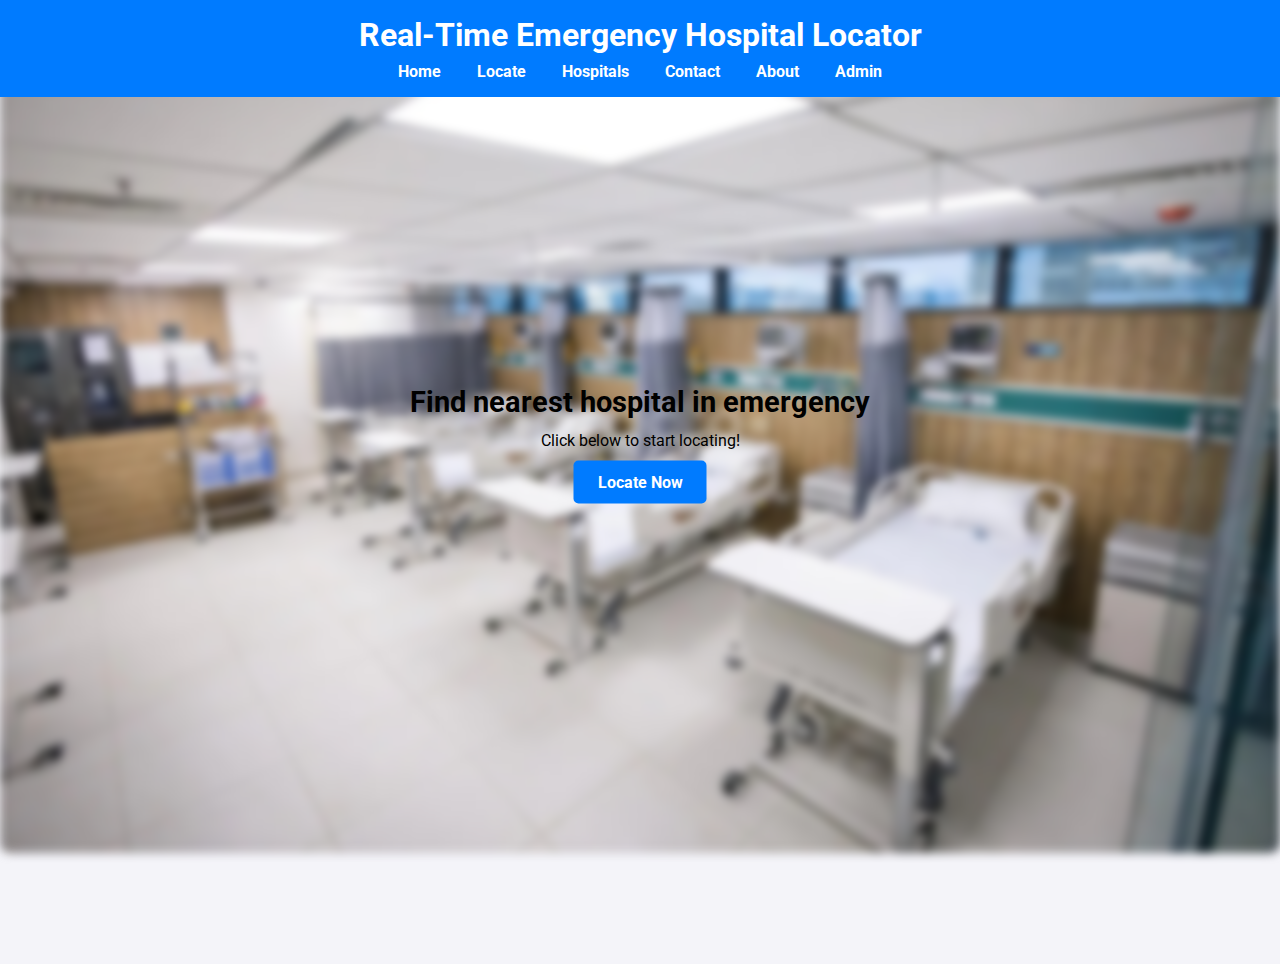
<file: ezyZip/index.html>
<!DOCTYPE html>
<html>
<head>
<title>Hospital Locator</title>
<style>
    header {
        position: absolute;
        top: 0;
        left: 0;
        width: 100%;
        z-index: 10;
        background: rgba(0, 0, 0, 0.5);
        color: white;
        padding: 1rem 0;
        text-align: center;
    }

    section {
        position: relative;
        text-align: center;
        color: white;
    }

    section img {
        filter: blur(5px);
        -webkit-filter: blur(5px);
        width: 100%;
        height: auto;
    }

    section h2, section p, .btn {
        position: absolute;
        top: 50%;
        left: 50%;
        transform: translate(-50%, -50%);
        z-index: 20;
    }

    section h2 {
        font-size: 2rem;
        margin-bottom: 1rem;
    }

    section p {
        font-size: 1.2rem;
        margin-bottom: 1.5rem;
    }

    .btn {
        display: inline-block;
        background-color: #007bff;
        color: white;
        padding: 0.75rem 1.5rem;
        text-decoration: none;
        border-radius: 5px;
        font-weight: bold;
    }

    .btn:hover {
        background-color: #0056b3;
    }
</style>
<link href="https://fonts.googleapis.com/css2?family=Roboto:wght@400;700&display=swap" rel="stylesheet">
<style>
    body {
        font-family: 'Roboto', sans-serif;
        margin: 0;
        padding: 0;
        background-color: #f4f4f9;
        color: #333;
    }

    header {
        background-color: #007bff;
        color: white;
        padding: 1rem 0;
        text-align: center;
    }

    header h1 {
        margin: 0;
        font-size: 2rem;
    }

    nav {
        margin-top: 0.5rem;
    }

    nav a {
        color: white;
        text-decoration: none;
        margin: 0 1rem;
        font-weight: bold;
    }

    nav a:hover {
        text-decoration: underline;
    }

    section {
        /* text-align: center;
        justify-content: space-between;
        align-items: center;
        display: flex;
        flex-direction: column;
        padding: 2rem; */
        position: relative;
        /* width: 100%;
        height: 100vh; */
        overflow: hidden;
        display: flex;
        align-items: center;
        justify-content: center;
        flex-direction: column;
        text-align: center;
        color: white;
    }

    section img {
        max-width: 100%;
        height: auto;
        border-radius: 10px;
        margin-bottom: 1rem;
    }

    section h2 {
        font-size: 1.8rem;
        color: black;
        margin-top: -5rem;
    }

    section p {
        font-size: 1rem;
        margin-top: -2.6rem;
        color: black;
    }

    .btn {
        display: inline-block;
        background-color: #007bff;
        color: white;
        padding: 0.75rem 1.5rem;
        text-decoration: none;
        border-radius: 5px;
        font-weight: bold;
    }

    .btn:hover {
        background-color: #0056b3;
    }
</style>
  <!-- <link rel="stylesheet" href="style/main.css"> -->
</head>
<body>
  <header>
    <h1>Real-Time Emergency Hospital Locator</h1>
    <nav>
      <a href="index.html">Home</a>
      <a href="locate.html">Locate</a>
      <a href="hospitals.html">Hospitals</a>
      <a href="contact.html">Contact</a>
      <a href="about.html">About</a>
      <a href="login.php">Admin</a>
    </nav>
  </header>
  <section>
    <img src="assets/home.jpg" alt="Emergency" class="fade-img">

    <h2>Find nearest hospital in emergency</h2>
    <br>
    <br>
    <p>Click below to start locating!</p>
    <br>
    <br>
    <br>
    <a href="locate.html" class="btn">Locate Now</a>
  </section>
</body>
</html>
</file>
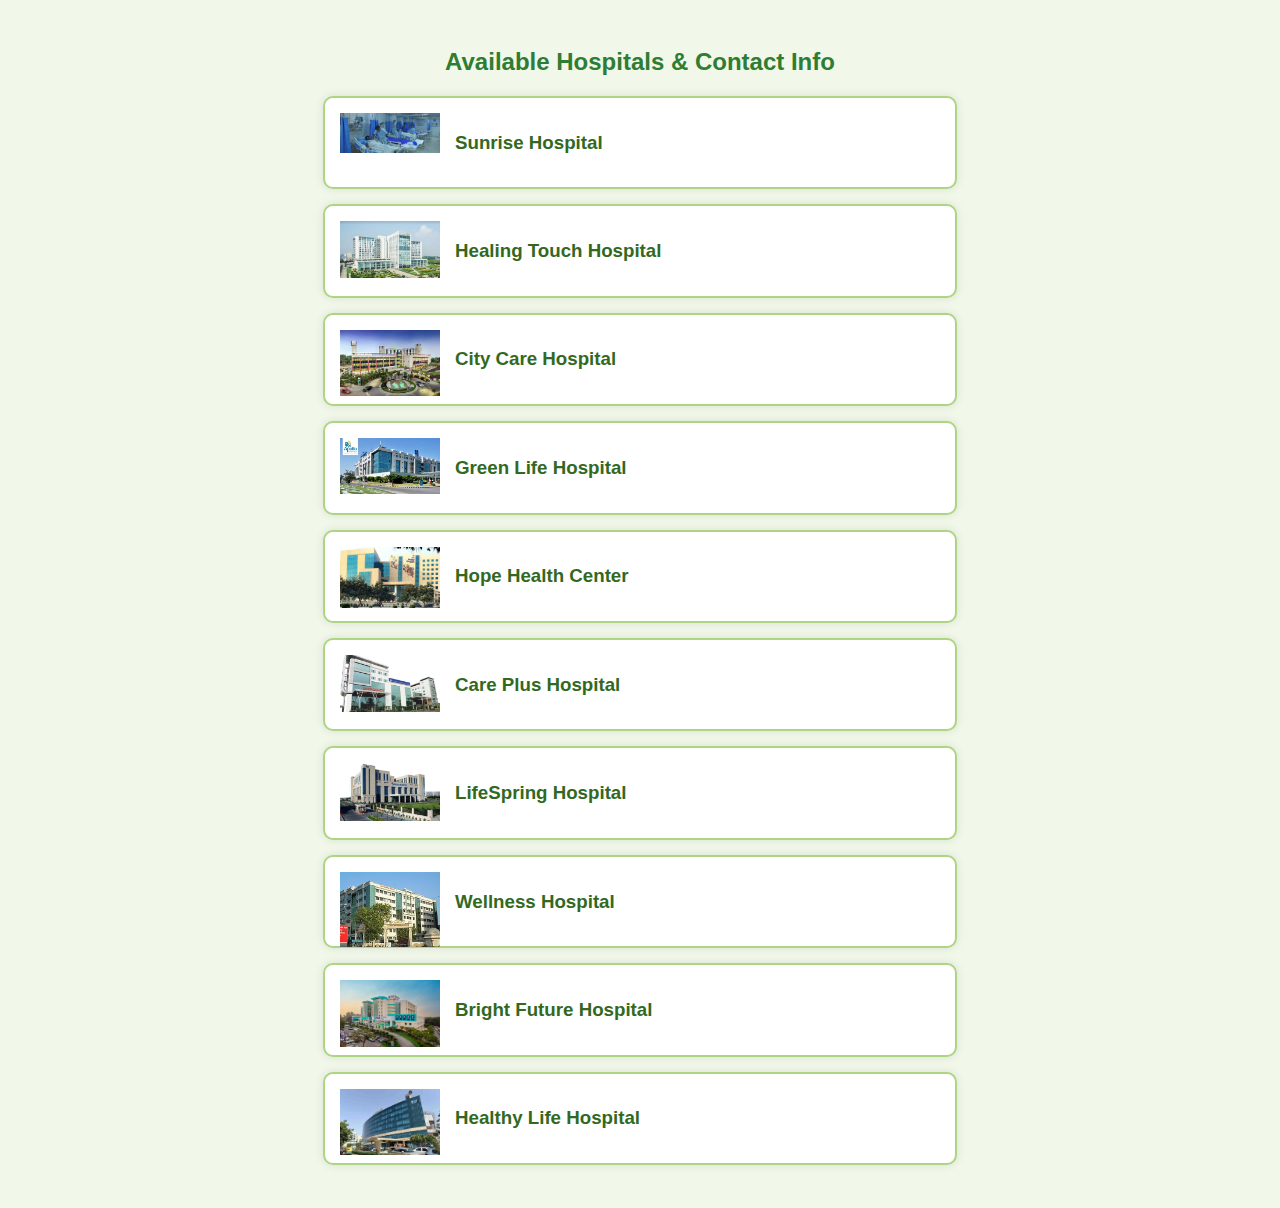
<file: ezyZip/contact-hospitals.html>
<!DOCTYPE html>
<html>
<head>
  <title>Contact Hospitals</title>
  <meta charset="utf-8">
  <meta name="viewport" content="width=device-width, initial-scale=1">
  <style>
    body {
      font-family: 'Segoe UI', sans-serif;
      background-color: #f1f8e9;
      padding: 20px;
    }

    h2 {
      text-align: center;
      color: #2e7d32;
    }

    .hospital-card {
      background: white;
      border: 2px solid #aed581;
      border-radius: 10px;
      padding: 15px;
      margin: 15px auto;
      max-width: 600px;
      box-shadow: 0 0 10px rgba(0,0,0,0.1);
      animation: fadeIn 0.8s ease-in;
    }

    .hospital-card h3 {
      color: #33691e;
    }

    .hospital-card p {
      margin: 6px 0;
      line-height: 1.5;
    }

    @keyframes fadeIn {
      from {opacity: 0; transform: translateY(30px);}
      to {opacity: 1; transform: translateY(0);}
    }
  </style>
</head>
<body>

  <h2>Available Hospitals & Contact Info</h2>
<script>
    function showDetails(hospitalId) {
        const details = document.getElementById(hospitalId);
        details.style.display = details.style.display === 'none' ? 'block' : 'none';
    }

    function bookNow(hospitalName) {
        alert(`${hospitalName} has been connected and will respond to you soon.`);
    }
</script>

<div class="hospital-card" onclick="showDetails('hospital1-details')">
    <img src="assets/1.jpg" alt="Hospital 1" style="width:100px; float:left; margin-right:15px;">
    <h3>Sunrise Hospital</h3>
    <div id="hospital1-details" style="display:none;">
        <p><strong>Phone:</strong> +91 9988776655</p>
        <p><strong>Medicines:</strong> Available</p>
        <p><strong>Oxygen Cylinders:</strong> Available</p>
        <p><strong>Ambulance:</strong> Yes</p>
        <button onclick="bookNow('Sunrise Hospital')">Book Now</button>
    </div>
</div>

<div class="hospital-card" onclick="showDetails('hospital2-details')">
    <img src="assets/2.jpg" alt="Hospital 2" style="width:100px; float:left; margin-right:15px;">
    <h3>Healing Touch Hospital</h3>
    <div id="hospital2-details" style="display:none;">
        <p><strong>Phone:</strong> +91 7766554433</p>
        <p><strong>Medicines:</strong> Limited</p>
        <p><strong>Oxygen Cylinders:</strong> Out of stock</p>
        <p><strong>Ambulance:</strong> No</p>
        <button onclick="bookNow('Healing Touch Hospital')">Book Now</button>
    </div>
</div>

<div class="hospital-card" onclick="showDetails('hospital3-details')">
    <img src="assets/3.jpg" alt="Hospital 3" style="width:100px; float:left; margin-right:15px;">
    <h3>City Care Hospital</h3>
    <div id="hospital3-details" style="display:none;">
        <p><strong>Phone:</strong> +91 9876543210</p>
        <p><strong>Medicines:</strong> Available</p>
        <p><strong>Oxygen Cylinders:</strong> Available</p>
        <p><strong>Ambulance:</strong> Yes</p>
        <button onclick="bookNow('City Care Hospital')">Book Now</button>
    </div>
</div>

<div class="hospital-card" onclick="showDetails('hospital4-details')">
    <img src="assets/4.jpg" alt="Hospital 4" style="width:100px; float:left; margin-right:15px;">
    <h3>Green Life Hospital</h3>
    <div id="hospital4-details" style="display:none;">
        <p><strong>Phone:</strong> +91 9123456780</p>
        <p><strong>Medicines:</strong> Limited</p>
        <p><strong>Oxygen Cylinders:</strong> Out of stock</p>
        <p><strong>Ambulance:</strong> No</p>
        <button onclick="bookNow('Green Life Hospital')">Book Now</button>
    </div>
</div>

<div class="hospital-card" onclick="showDetails('hospital5-details')">
    <img src="assets/5.jpg" alt="Hospital 5" style="width:100px; float:left; margin-right:15px;">
    <h3>Hope Health Center</h3>
    <div id="hospital5-details" style="display:none;">
        <p><strong>Phone:</strong> +91 8899776655</p>
        <p><strong>Medicines:</strong> Available</p>
        <p><strong>Oxygen Cylinders:</strong> Available</p>
        <p><strong>Ambulance:</strong> Yes</p>
        <button onclick="bookNow('Hope Health Center')">Book Now</button>
    </div>
</div>

<!-- Add 18 more hospitals -->
<div class="hospital-card" onclick="showDetails('hospital6-details')">
    <img src="assets/6.jpg" alt="Hospital 6" style="width:100px; float:left; margin-right:15px;">
    <h3>Care Plus Hospital</h3>
    <div id="hospital6-details" style="display:none;">
        <p><strong>Phone:</strong> +91 9988223344</p>
        <p><strong>Medicines:</strong> Available</p>
        <p><strong>Oxygen Cylinders:</strong> Limited</p>
        <p><strong>Ambulance:</strong> Yes</p>
        <button onclick="bookNow('Care Plus Hospital')">Book Now</button>
    </div>
</div>

<div class="hospital-card" onclick="showDetails('hospital7-details')">
    <img src="assets/7.jpg" alt="Hospital 7" style="width:100px; float:left; margin-right:15px;">
    <h3>LifeSpring Hospital</h3>
    <div id="hospital7-details" style="display:none;">
        <p><strong>Phone:</strong> +91 7766558899</p>
        <p><strong>Medicines:</strong> Limited</p>
        <p><strong>Oxygen Cylinders:</strong> Available</p>
        <p><strong>Ambulance:</strong> No</p>
        <button onclick="bookNow('LifeSpring Hospital')">Book Now</button>
    </div>
</div>

<div class="hospital-card" onclick="showDetails('hospital8-details')">
    <img src="assets/8.jpg" alt="Hospital 8" style="width:100px; float:left; margin-right:15px;">
    <h3>Wellness Hospital</h3>
    <div id="hospital8-details" style="display:none;">
        <p><strong>Phone:</strong> +91 6655443322</p>
        <p><strong>Medicines:</strong> Available</p>
        <p><strong>Oxygen Cylinders:</strong> Out of stock</p>
        <p><strong>Ambulance:</strong> Yes</p>
        <button onclick="bookNow('Wellness Hospital')">Book Now</button>
    </div>
</div>

<div class="hospital-card" onclick="showDetails('hospital9-details')">
    <img src="assets/11.jpg" alt="Hospital 9" style="width:100px; float:left; margin-right:15px;">
    <h3>Bright Future Hospital</h3>
    <div id="hospital9-details" style="display:none;">
        <p><strong>Phone:</strong> +91 9988771122</p>
        <p><strong>Medicines:</strong> Available</p>
        <p><strong>Oxygen Cylinders:</strong> Limited</p>
        <p><strong>Ambulance:</strong> Yes</p>
        <button onclick="bookNow('Bright Future Hospital')">Book Now</button>
    </div>
</div>

<div class="hospital-card" onclick="showDetails('hospital10-details')">
    <img src="assets/10.jpg" alt="Hospital 10" style="width:100px; float:left; margin-right:15px;">
    <h3>Healthy Life Hospital</h3>
    <div id="hospital10-details" style="display:none;">
        <p><strong>Phone:</strong> +91 7766552211</p>
        <p><strong>Medicines:</strong> Limited</p>
        <p><strong>Oxygen Cylinders:</strong> Out of stock</p>
        <p><strong>Ambulance:</strong> No</p>
        <button onclick="bookNow('Healthy Life Hospital')">Book Now</button>
    </div>
</div>
  
</body>
</html>
</file>
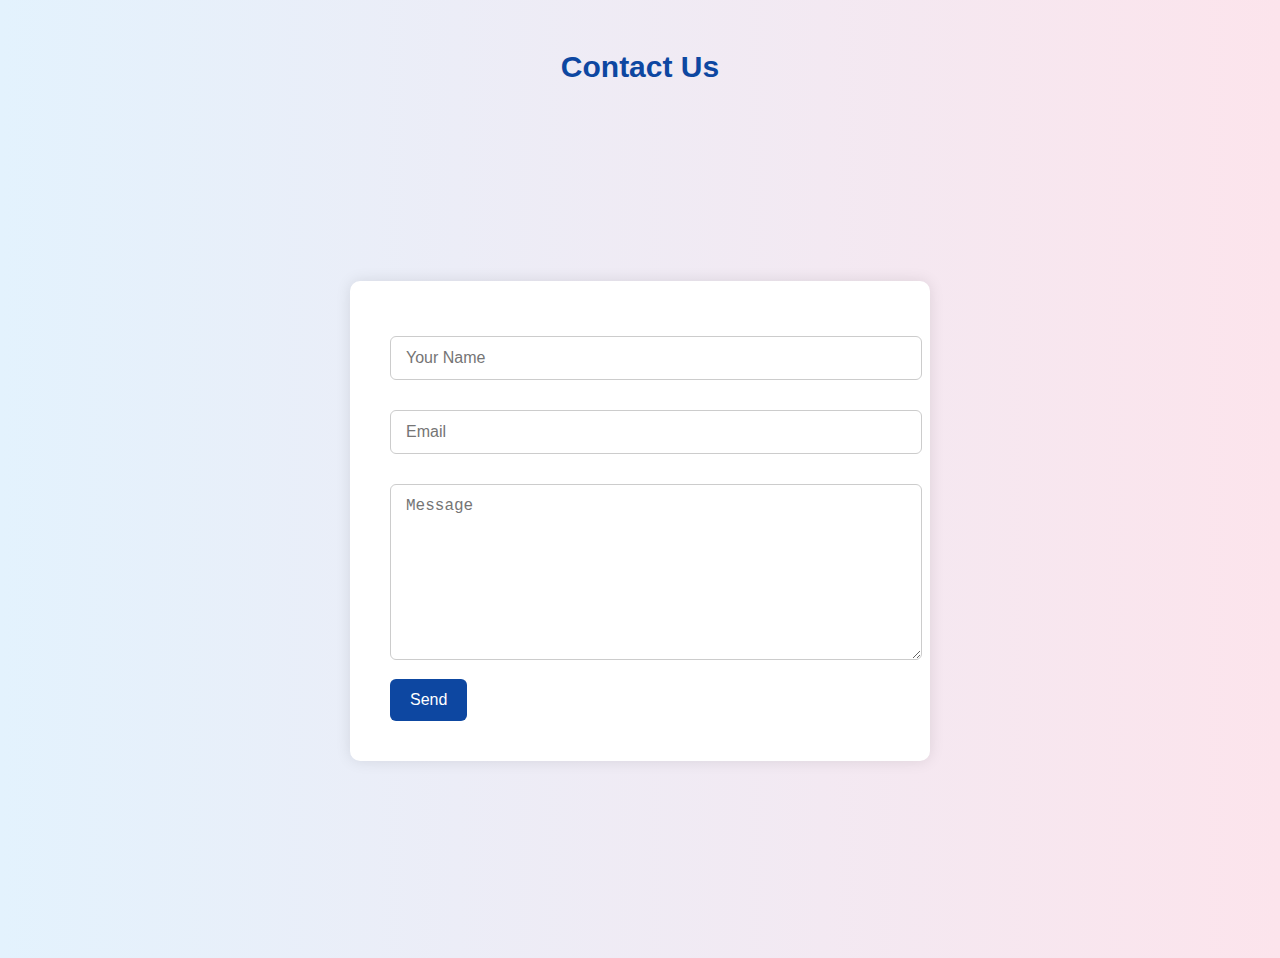
<file: ezyZip/contact.html>
<!DOCTYPE html>
<html>
<head>
  <title>Contact</title>
  <link rel="stylesheet" href="style/main1.css">
</head>
<body>
  <h2>Contact Us</h2>
  <img src="assets/contact.jpg" alt="Contact Us" class="slide-img">

  <form action="backend/contact-handler.php" method="POST">
    <input type="text" name="name" placeholder="Your Name" required><br>
    <input type="email" name="email" placeholder="Email" required><br>
    <textarea name="message" placeholder="Message" required></textarea><br>
    <button type="submit">Send</button>
  </form>
</body>
</html>
</file>
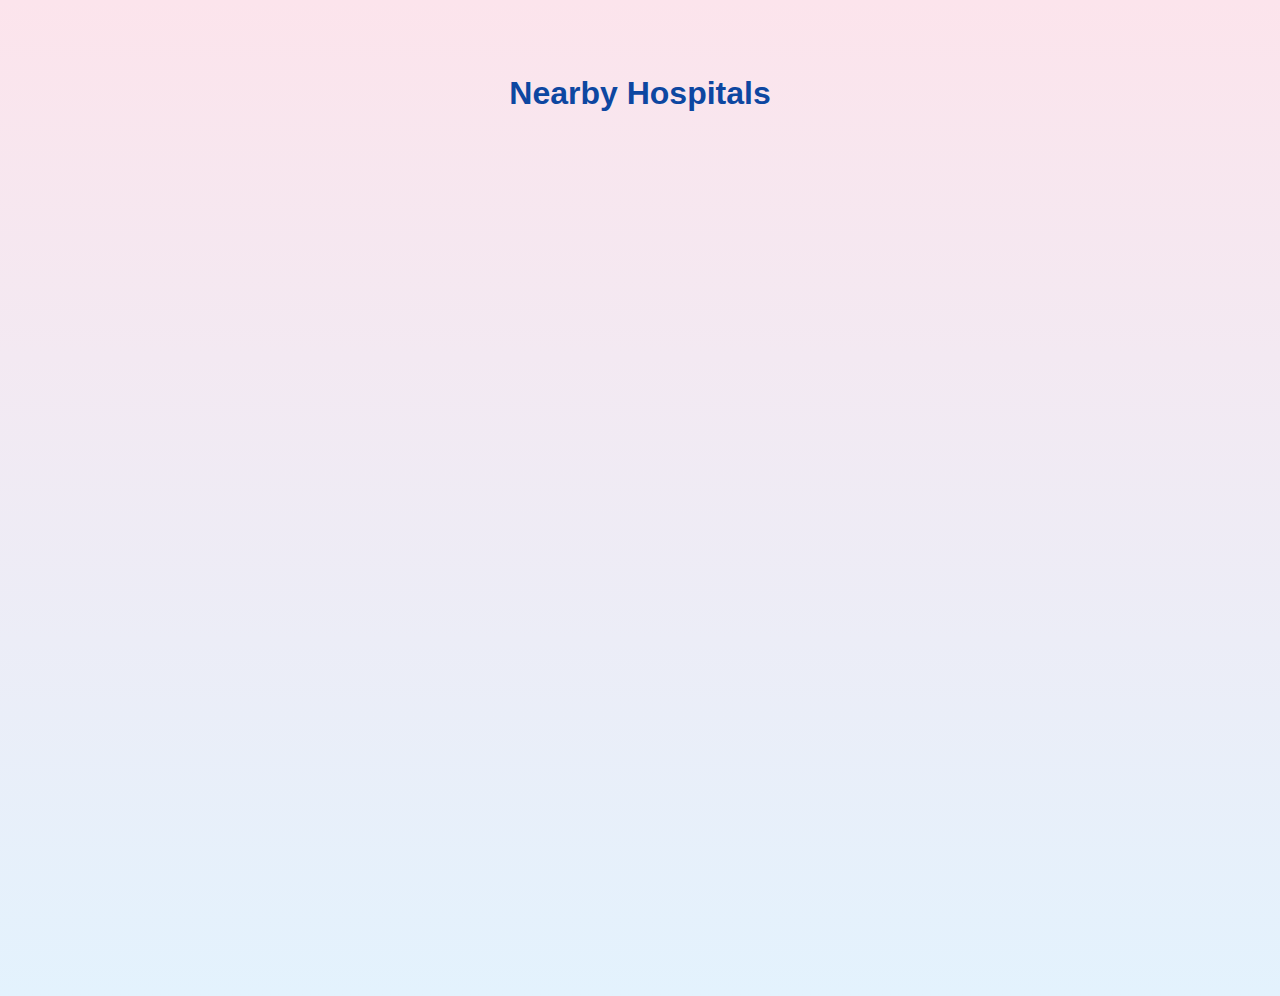
<file: ezyZip/hospitals.html>
<!DOCTYPE html>
<html>
<head>
  <title>Hospital List</title>
  <link rel="stylesheet" href="style/main3.css">
</head>
<body>
  <h2>Nearby Hospitals</h2>
  <img src="assets/hospital-list.jpg" alt="Hospital List" class="zoom-img">

  <ul id="hospital-list"></ul>

  <script>
    fetch('data/hospitals.json')
      .then(res => res.json())
      .then(data => {
        const list = document.getElementById('hospital-list');
        data.forEach(h => {
          const li = document.createElement('li');
          li.innerHTML = `<strong>${h.name}</strong> – ${h.status}`;
          list.appendChild(li);
        });
      });
  </script>
</body>
</html>
</file>
<file: ezyZip/style/main1.css>
/* Contact Page Styling Only */
body {
    font-family: 'Segoe UI', Tahoma, Geneva, Verdana, sans-serif;
    background: linear-gradient(to right, #e3f2fd, #fce4ec);
    color: #333;
    min-height: 100vh;
  }
  
  /* Page Heading */
  h2 {
    text-align: center;
    margin-top: 50px;
    font-size: 30px;
    color: #0d47a1;
  }
  
  /* Contact Form Styling */
  form {
    background: white;
    padding: 40px;
    max-width: 500px;
    margin: 40px auto;
    border-radius: 10px;
    box-shadow: 0 0 15px rgba(0,0,0,0.1);
  }
  
  form input,
  form textarea {
    width: 100%;
    padding: 12px 15px;
    margin: 15px 0;
    border: 1px solid #ccc;
    border-radius: 6px;
    font-size: 16px;
    transition: border 0.3s ease;
  }
  
  form input:focus,
  form textarea:focus {
    border-color: #1976d2;
    outline: none;
  }
  
  form textarea {
    resize: vertical;
    height: 150px;
  }
  
  form button {
    background-color: #0d47a1;
    color: white;
    padding: 12px 20px;
    border: none;
    border-radius: 6px;
    cursor: pointer;
    font-size: 16px;
    transition: background-color 0.3s ease;
  }
  
  form button:hover {
    background-color: #1976d2;
  }
  /* Universal Image Style */
img {
  max-width: 250px;
  margin: 20px auto;
  display: block;
  border-radius: 10px;
  box-shadow: 0 4px 12px rgba(0,0,0,0.2);
  opacity: 0;
  transform: scale(0.9);
  animation-fill-mode: forwards;
}

/* Fade-in Animation */
.fade-img {
  animation: fadeIn 1.5s ease-in-out forwards;
}

/* Slide-in Animation */
.slide-img {
  animation: slideIn 1.5s ease-in-out forwards;
}

/* Zoom Animation */
.zoom-img {
  animation: zoomIn 1.5s ease-in-out forwards;
}

/* Keyframes */
@keyframes fadeIn {
  to {
    opacity: 1;
    transform: scale(1);
  }
}

@keyframes slideIn {
  from {
    transform: translateX(-50px);
    opacity: 0;
  }
  to {
    transform: translateX(0);
    opacity: 1;
  }
}

@keyframes zoomIn {
  from {
    transform: scale(0.8);
    opacity: 0;
  }
  to {
    transform: scale(1);
    opacity: 1;
  }
}
</file>
<file: ezyZip/style/main3.css>
/* Base Styles */
body {
    font-family: 'Segoe UI', Tahoma, Geneva, Verdana, sans-serif;
    background: linear-gradient(to bottom, #fce4ec, #e3f2fd);
    color: #333;
    padding: 40px;
    min-height: 100vh;
  }
  
  /* Heading */
  h2 {
    text-align: center;
    font-size: 32px;
    margin-bottom: 30px;
    color: #0d47a1;
  }
  
  /* Hospital List Styling */
  #hospital-list {
    list-style: none;
    padding: 0;
    max-width: 800px;
    margin: auto;
  }
  
  #hospital-list li {
    background-color: #ffffff;
    padding: 20px;
    margin: 15px 0;
    border-left: 6px solid #0d47a1;
    border-radius: 10px;
    box-shadow: 0 2px 8px rgba(0,0,0,0.1);
    font-size: 18px;
    opacity: 0;
    transform: translateY(20px);
    animation: slideUp 0.5s ease forwards;
  }
  
  /* Animation Delay for Each List Item */
  #hospital-list li:nth-child(1) { animation-delay: 0.1s; }
  #hospital-list li:nth-child(2) { animation-delay: 0.2s; }
  #hospital-list li:nth-child(3) { animation-delay: 0.3s; }
  #hospital-list li:nth-child(4) { animation-delay: 0.4s; }
  #hospital-list li:nth-child(5) { animation-delay: 0.5s; }
  
  /* Slide-Up Animation */
  @keyframes slideUp {
    to {
      opacity: 1;
      transform: translateY(0);
    }
  }
  
  /* Universal Image Style */
img {
    max-width: 250px;
    margin: 20px auto;
    display: block;
    border-radius: 10px;
    box-shadow: 0 4px 12px rgba(0,0,0,0.2);
    opacity: 0;
    transform: scale(0.9);
    animation-fill-mode: forwards;
  }
  
  /* Fade-in Animation */
  .fade-img {
    animation: fadeIn 1.5s ease-in-out forwards;
  }
  
  /* Slide-in Animation */
  .slide-img {
    animation: slideIn 1.5s ease-in-out forwards;
  }
  
  /* Zoom Animation */
  .zoom-img {
    animation: zoomIn 1.5s ease-in-out forwards;
  }
  
  /* Keyframes */
  @keyframes fadeIn {
    to {
      opacity: 1;
      transform: scale(1);
    }
  }
  
  @keyframes slideIn {
    from {
      transform: translateX(-50px);
      opacity: 0;
    }
    to {
      transform: translateX(0);
      opacity: 1;
    }
  }
  
  @keyframes zoomIn {
    from {
      transform: scale(0.8);
      opacity: 0;
    }
    to {
      transform: scale(1);
      opacity: 1;
    }
  }
</file>
